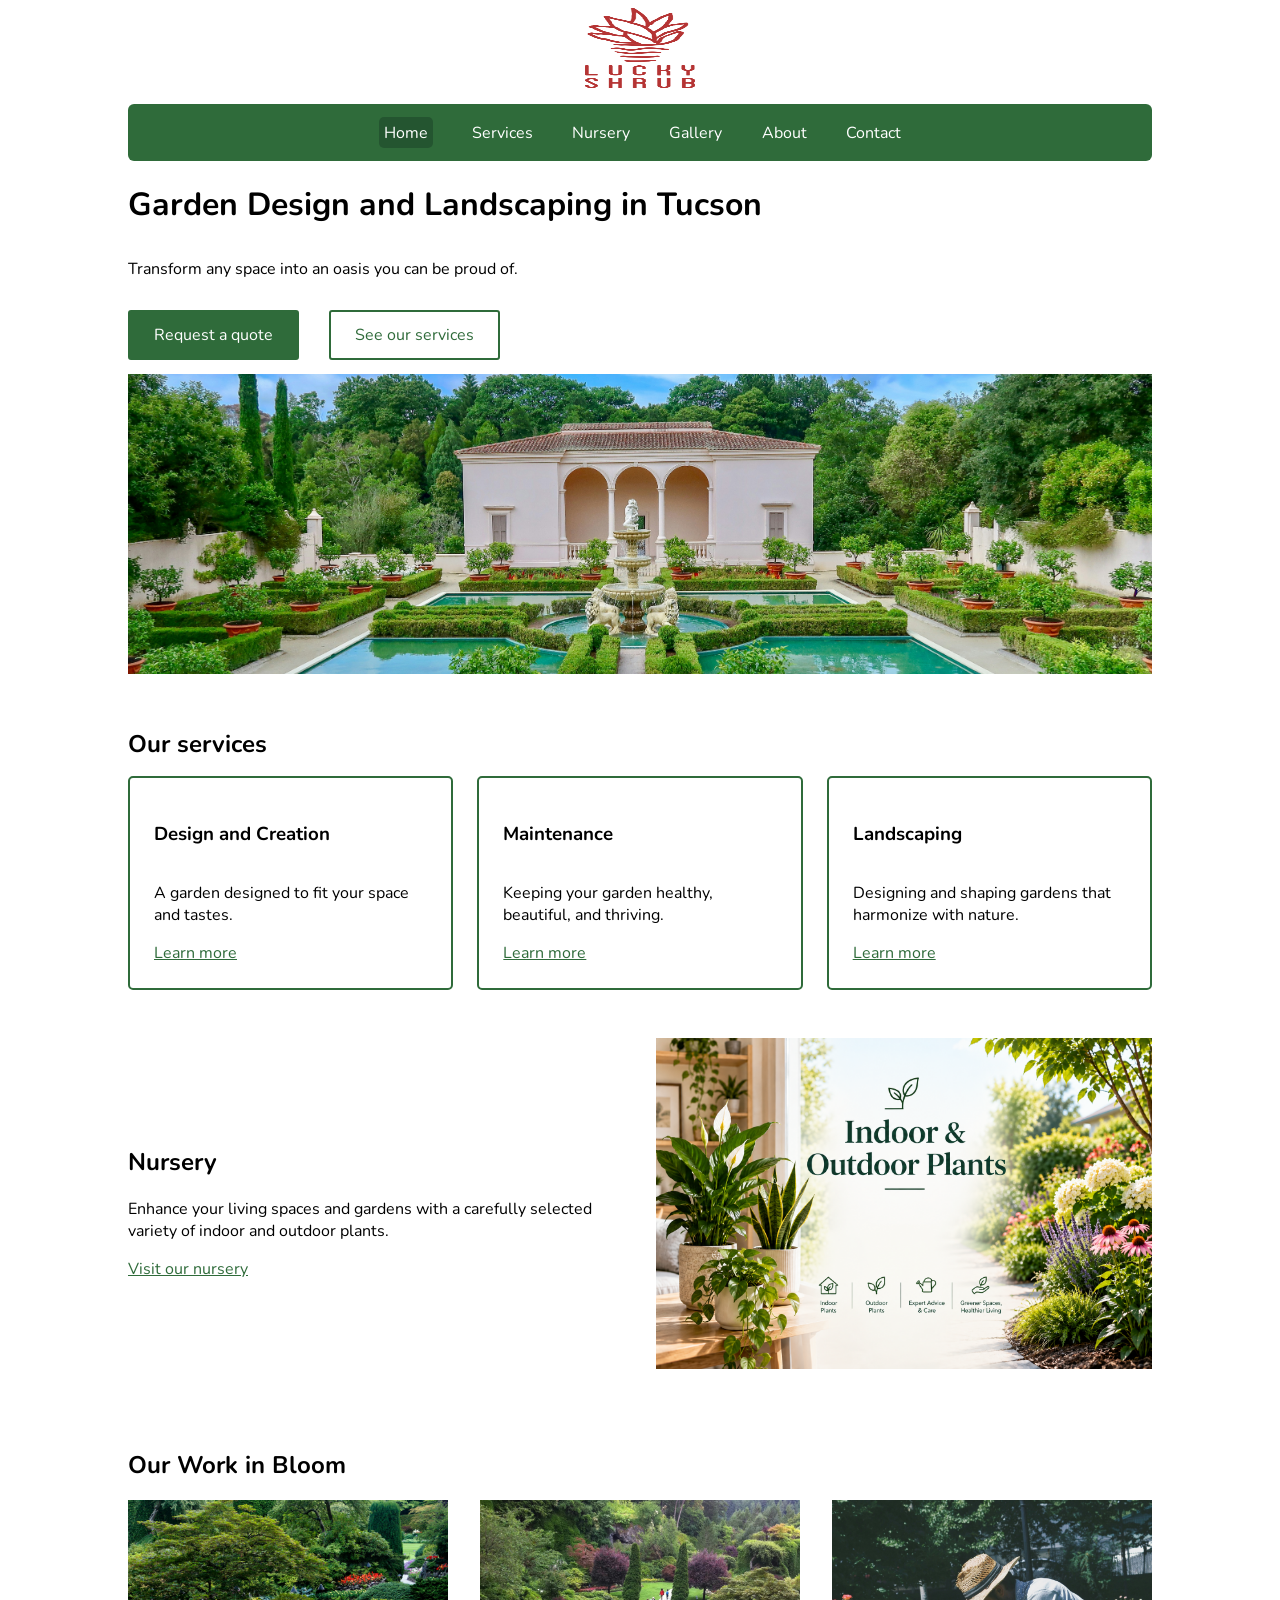
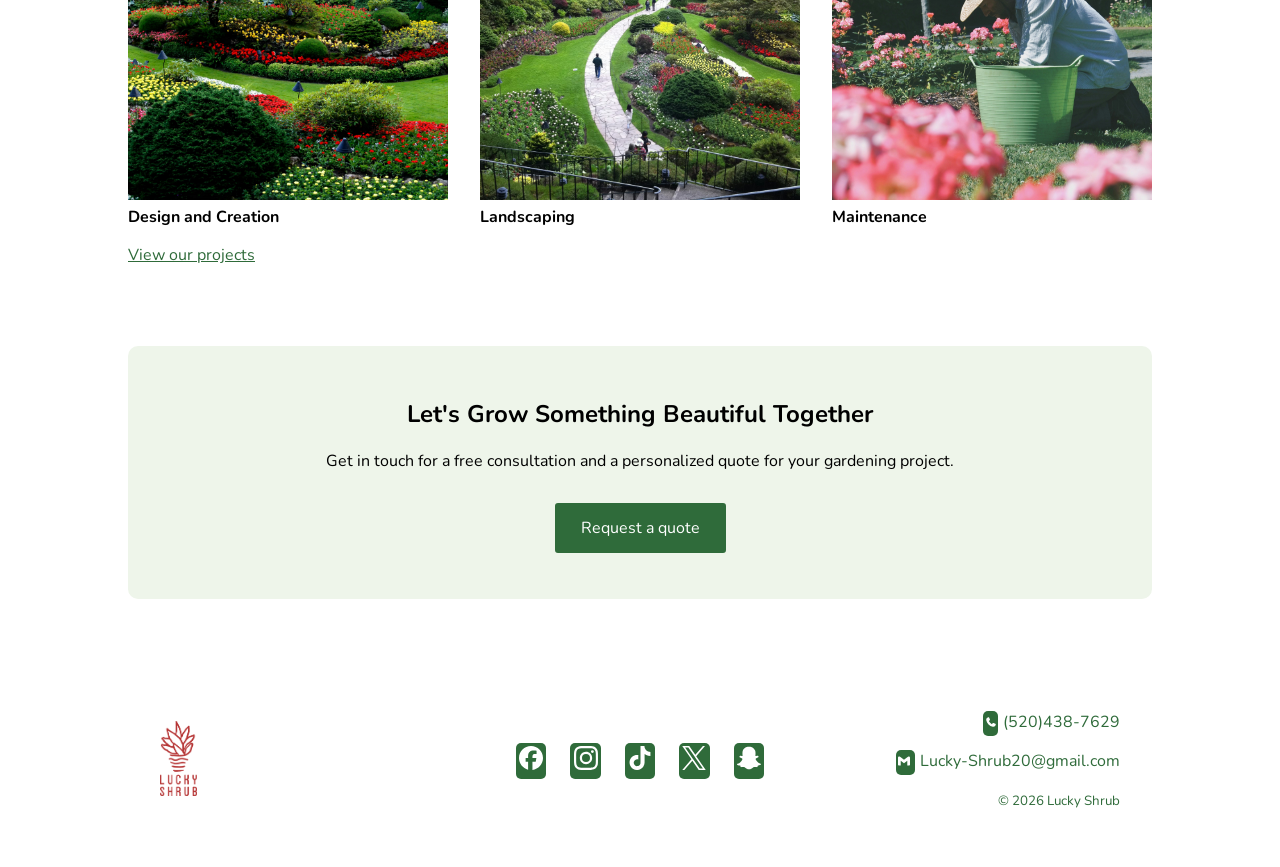
<file: index.html>
<!doctype html>
<html land="en">
  <head>
    <meta charset="UTF-8" />
    <meta name="viewport" content="width=device-width, initial-scale=1.0" />

    <title>Lucky Shrub</title>
    <meta name="author" content="brice" />
    <meta name="description" content="website of the Lucky Shrub Retail" />

    <link rel="stylesheet" href="style.css" />

    <link rel="preconnect" href="https://fonts.googleapis.com" />
    <link rel="preconnect" href="https://fonts.gstatic.com" crossorigin />
    <link
      href="https://fonts.googleapis.com/css2?family=Nunito:ital,wght@0,200..1000;1,200..1000&display=swap"
      rel="stylesheet"
    />
  </head>

  <body>
    <header>
      <img class="logo" src="logo.png" alt="Lucky Shrub" />
    </header>
    <nav>
      <ul class="navigation">
        <li><a href="index.html" class="active">Home</a></li>
        <li><a href="service.html">Services</a></li>
        <li><a href="nursery.html">Nursery</a></li>
        <li><a href="gallery.html">Gallery</a></li>
        <li><a href="about.html">About</a></li>
        <li><a href="contact.html">Contact</a></li>
      </ul>
    </nav>
    <main>
      <h1>Garden Design and Landscaping in Tucson</h1>
      <section class="hero">
        <p>Transform any space into an oasis you can be proud of.</p>
        <div class="hero-buttons">
          <a href="contact.html" class="btn btn-primary">Request a quote</a>
          <a href="service.html" class="btn btn-secondary">See our services</a>
        </div>
        <img
          src="garden.jpg"
          alt="a formal garden with a pale building and a central path"
        />
      </section>
      <section class="services">
        <h2>Our services</h2>
        <div class="service-cards">
          <div class="card">
            <h3>Design and Creation</h3>
            <p>A garden designed to fit your space and tastes.</p>
            <a href="service.html#design">Learn more</a>
          </div>
          <div class="card">
            <h3>Maintenance</h3>
            <p>Keeping your garden healthy, beautiful, and thriving.</p>
            <a href="service.html#maintenance">Learn more</a>
          </div>
          <div class="card">
            <h3>Landscaping</h3>
            <p>Designing and shaping gardens that harmonize with nature.</p>
            <a href="service.html#landscaping">Learn more</a>
          </div>
        </div>
      </section>
      <section class="nursery">
        <div class="nursery-plant">
          <h2>Nursery</h2>
          <p>
            Enhance your living spaces and gardens with a carefully selected
            variety of indoor and outdoor plants.
          </p>
          <a href="nursery.html">Visit our nursery</a>
        </div>
        <img src="nursery-plants.png" alt="Indoor and outdoor plants" />
      </section>
      <section class="featured">
        <h2>Our Work in Bloom</h2>
        <div class="featured-work">
          <figure>
            <img src="design.jpg" alt="Sunken garden" />
            <figcaption>Design and Creation</figcaption>
          </figure>
          <figure>
            <img
              src="landscaping.jpg"
              alt="People walking on a stone path amid flower gardens and trees"
            />
            <figcaption>Landscaping</figcaption>
          </figure>
          <figure>
            <img
              src="maintenance1.jpg"
              alt="someone maintening a garden"
            />
            <figcaption>Maintenance</figcaption>
          </figure>
        </div>
        <a href="gallery.html">View our projects</a>
      </section>
      <section class="cta">
        <h2>Let's Grow Something Beautiful Together</h2>
        <p>
          Get in touch for a free consultation and a personalized quote for your
          gardening project.
        </p>
        <a href="contact.html" class="btn btn-primary">Request a quote</a>
      </section>
    </main>
    <footer>
      <div class="footer-container">
        <div class="footer-logo">
          <img src="logo.png" alt="Lucky Shrub" />
        </div>
        <div class="social">
          <a href="#" target="_blank" rel="noopener noreferrer">
            <img src="facebook.svg" alt="Facebook" />
          </a>
          <a href="#" target="_blank" rel="noopener noreferrer">
            <img src="instagram.svg" alt="Instagram" />
          </a>
          <a href="#" target="_blank" rel="noopener noreferrer">
            <img src="tiktok.svg" alt="TikTok" />
          </a>
          <a href="#" target="_blank" rel="noopener noreferrer">
            <img src="x.svg" alt="X" />
          </a>
          <a href="#" target="_blank" rel="noopener noreferrer">
            <img src="snapchat.svg" alt="Snapchat" />
          </a>
        </div>
        <div class="footer-contact">
          <address>
            <p>
              <a href="tel:+15204387629">
                <span class="icon"><img src="phone-solid-full.svg" alt="" /></span>(520)438-7629
              </a>
            </p>
            <p>
              <a href="mailto:Lucky-Shrub20@gmail.com">
                <span class="icon"><img src="gmail.svg" alt="" /> </span> Lucky-Shrub20@gmail.com
              </a>
            </p>
          </address>
          <p><small>© 2026 Lucky Shrub</small></p>
        </div>
      </div>
    </footer>
  </body>
</html>
</file>
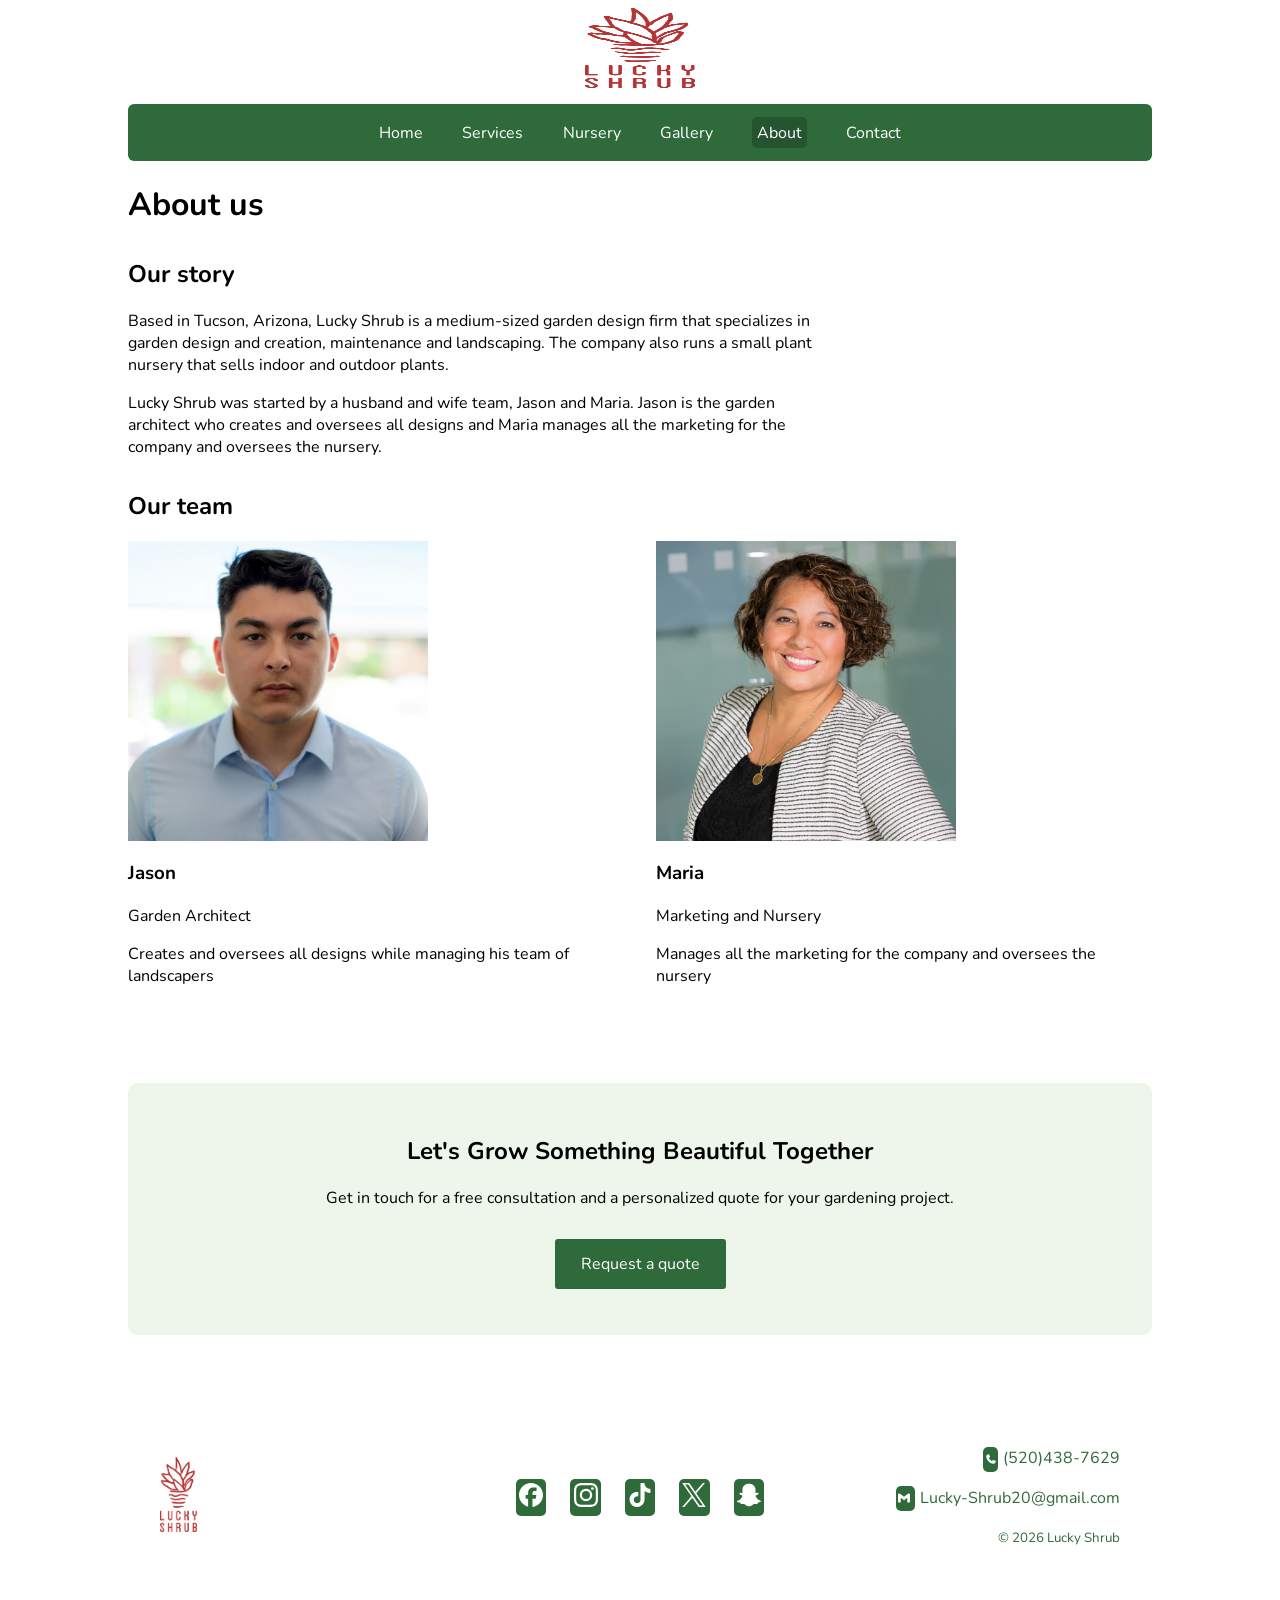
<file: about.html>
<!doctype html>
<html lang="en">
  <head>
    <meta charset="UTF-8" />
    <meta name="viewport" content="width=device-width, initial-scale=1.0" />

    <title>About us | Lucky Shrub</title>
    <meta name="author" content="brice" />
    <meta
      name="description"
      content="The story of our company and our team the Lucky Shrub Retail"
    />

    <link rel="stylesheet" href="style.css" />

    <link rel="preconnect" href="https://fonts.googleapis.com" />
    <link rel="preconnect" href="https://fonts.gstatic.com" crossorigin />
    <link
      href="https://fonts.googleapis.com/css2?family=Nunito:ital,wght@0,200..1000;1,200..1000&display=swap"
      rel="stylesheet"
    />
  </head>
  <body>
    <header>
      <img class="logo" src="logo.png" alt="Lucky Shrub" />
    </header>
    <nav>
      <ul class="navigation">
        <li><a href="index.html">Home</a></li>
        <li><a href="service.html">Services</a></li>
        <li><a href="nursery.html">Nursery</a></li>
        <li><a href="gallery.html">Gallery</a></li>
        <li><a href="about.html" class="active">About</a></li>
        <li><a href="contact.html">Contact</a></li>
      </ul>
    </nav>
    <main>
      <h1>About us</h1>
      <section class="story">
        <h2>Our story</h2>
        <p>
          Based in Tucson, Arizona, Lucky Shrub is a medium-sized garden design
          firm that specializes in garden design and creation, maintenance and
          landscaping. The company also runs a small plant nursery that sells
          indoor and outdoor plants.
        </p>
        <p>
          Lucky Shrub was started by a husband and wife team, Jason and Maria.
          Jason is the garden architect who creates and oversees all designs and
          Maria manages all the marketing for the company and oversees the
          nursery.
        </p>
      </section>
      <section class="team">
        <h2>Our team</h2>
        <div class="team-members">
          <div class="member">
            <img src="jason.jpg" alt="Jason, Garden Architect at Lucky-Shrub" />
            <h3>Jason</h3>
            <p>Garden Architect</p>
            <p>
              Creates and oversees all designs while managing his team of
              landscapers
            </p>
          </div>
          <div class="member">
            <img src="maria.jpg" alt="Maria, Nursery manager at Lucky-Shrub" />
            <h3>Maria</h3>
            <p>Marketing and Nursery</p>
            <p>
              Manages all the marketing for the company and oversees the nursery
            </p>
          </div>
        </div>
      </section>
      <section class="cta">
        <h2>Let's Grow Something Beautiful Together</h2>
        <p>
          Get in touch for a free consultation and a personalized quote for your
          gardening project.
        </p>
        <a href="contact.html" class="btn btn-primary">Request a quote</a>
      </section>
    </main>
    <footer>
      <div class="footer-container">
        <div class="footer-logo">
          <img src="logo.png" alt="Lucky Shrub" />
        </div>
        <div class="social">
          <a href="#" target="_blank" rel="noopener noreferrer">
            <img src="facebook.svg" alt="Facebook" />
          </a>
          <a href="#" target="_blank" rel="noopener noreferrer">
            <img src="instagram.svg" alt="Instagram" />
          </a>
          <a href="#" target="_blank" rel="noopener noreferrer">
            <img src="tiktok.svg" alt="TikTok" />
          </a>
          <a href="#" target="_blank" rel="noopener noreferrer">
            <img src="x.svg" alt="X" />
          </a>
          <a href="#" target="_blank" rel="noopener noreferrer">
            <img src="snapchat.svg" alt="Snapchat" />
          </a>
        </div>
        <div class="footer-contact">
          <address>
            <p>
              <a href="tel:+15204387629">
                <span class="icon"
                  ><img src="phone-solid-full.svg" alt="" /></span
                >(520)438-7629
              </a>
            </p>
            <p>
              <a href="mailto:Lucky-Shrub20@gmail.com">
                <span class="icon"><img src="gmail.svg" alt="" /> </span>
                Lucky-Shrub20@gmail.com
              </a>
            </p>
          </address>
          <p><small>© 2026 Lucky Shrub</small></p>
        </div>
      </div>
    </footer>
  </body>
</html>
</file>
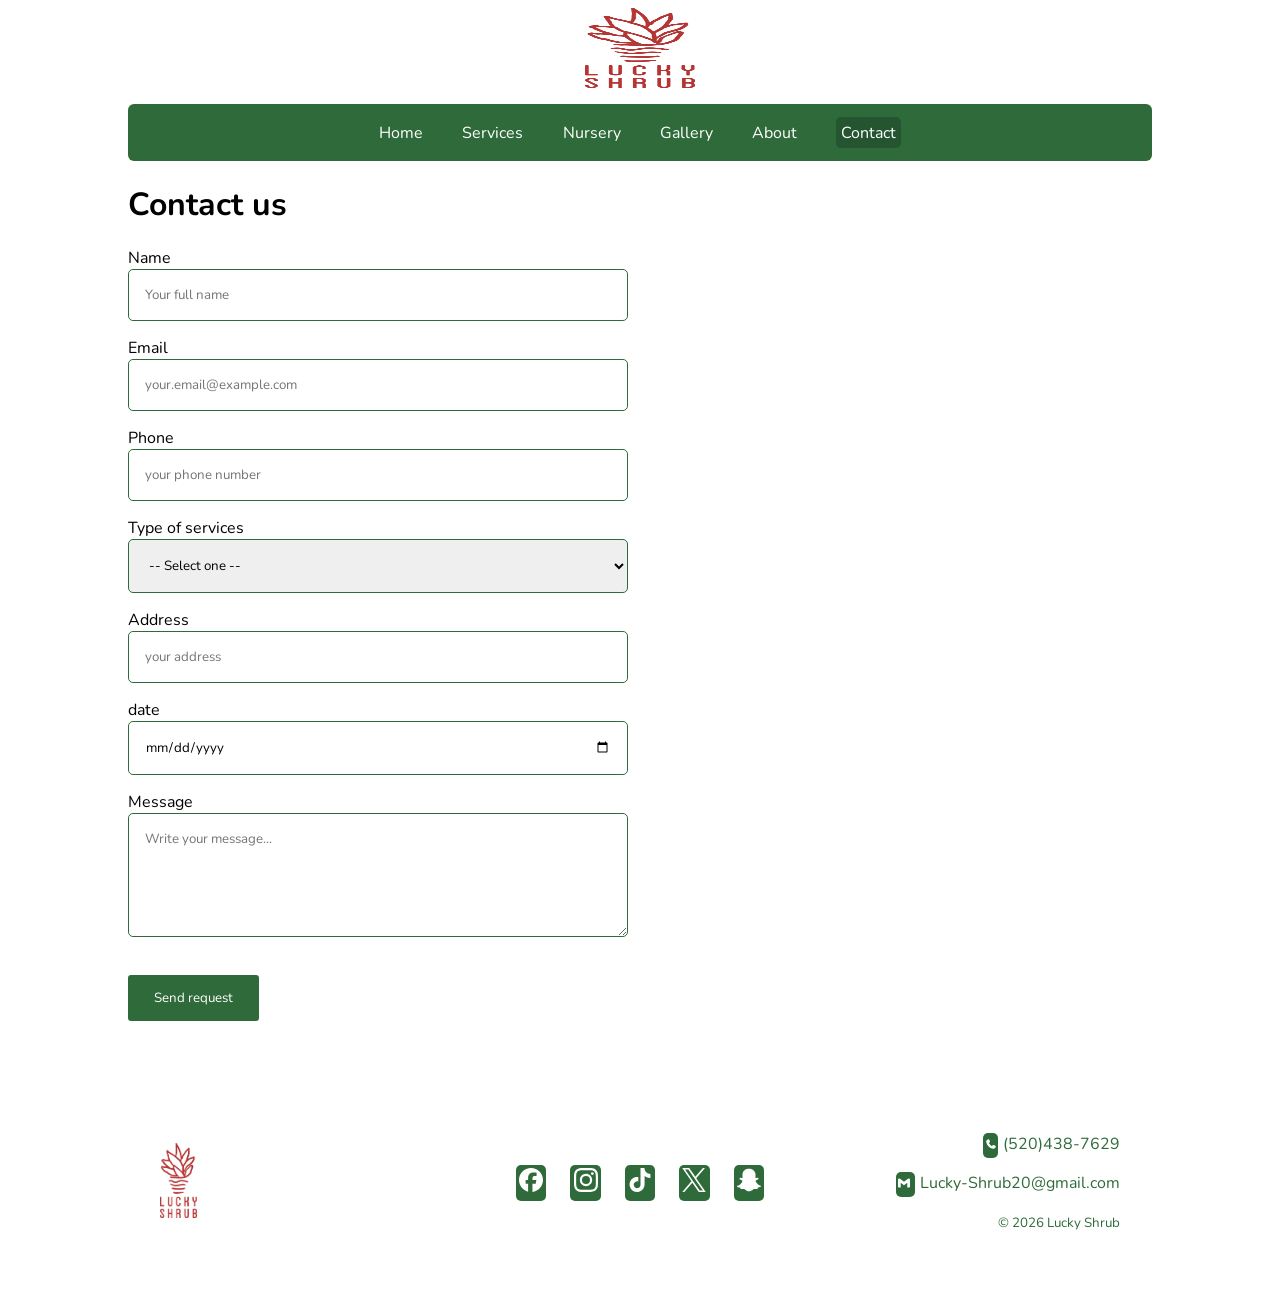
<file: contact.html>
<!doctype html>
<html lang="en">
  <head>
    <meta charset="UTF-8" />
    <meta name="viewport" content="width=device-width, initial-scale=1.0" />

    <title>Lucky Shrub Contact</title>
    <meta name="author" content="brice" />
    <meta
      name="description"
      content="website contact of the Lucky Shrub Retail"
    />

    <link rel="stylesheet" href="style.css" />

    <link rel="preconnect" href="https://fonts.googleapis.com" />
    <link rel="preconnect" href="https://fonts.gstatic.com" crossorigin />
    <link
      href="https://fonts.googleapis.com/css2?family=Nunito:ital,wght@0,200..1000;1,200..1000&display=swap"
      rel="stylesheet"
    />
  </head>
  <body>
    <header>
      <img class="logo" src="logo.png" alt="Lucky Shrub" />
    </header>
    <nav>
      <ul class="navigation">
        <li><a href="index.html">Home</a></li>
        <li><a href="service.html">Services</a></li>
        <li><a href="nursery.html">Nursery</a></li>
        <li><a href="gallery.html">Gallery</a></li>
        <li><a href="about.html">About</a></li>
        <li><a href="contact.html" class="active">Contact</a></li>
      </ul>
    </nav>
    <main>
      <h1>Contact us</h1>
      <form method="POST">
        <label for="name">Name</label>
        <input
          type="text"
          id="name"
          name="name"
          placeholder="Your full name"
          autocomplete="name"
          required
        />

        <label for="email">Email</label>
        <input
          type="email"
          id="email"
          name="email"
          placeholder="your.email@example.com"
          autocomplete="email"
          required
        />

        <label for="phone">Phone</label>
        <input
          type="tel"
          id="phone"
          name="phone"
          autocomplete="tel"
          placeholder="your phone number"
        />

        <label for="services">Type of services</label>
        <select id="services" name="services" required>
          <option value="">-- Select one --</option>
          <option value="design">Design &amp; Creation</option>
          <option value="landscaping">Landscaping</option>
          <option value="maintenance">Maintenance</option>
          <option value="nursery">Nursery</option>
        </select>

        <label for="address">Address</label>
        <input
          type="text"
          id="address"
          name="address"
          placeholder="your address"
          autocomplete="street-address"
        />

        <label for="date">date</label>
        <input type="date" id="date" name="date" />

        <label for="message">Message</label>
        <textarea
          id="message"
          name="message"
          placeholder="Write your message..."
          rows="5"
        ></textarea>

        <button type="submit" class="btn btn-primary">Send request</button>
      </form>
    </main>
    <footer>
      <div class="footer-container">
        <div class="footer-logo">
          <img src="logo.png" alt="Lucky Shrub" />
        </div>
        <div class="social">
          <a href="#" target="_blank" rel="noopener noreferrer">
            <img src="facebook.svg" alt="Facebook" />
          </a>
          <a href="#" target="_blank" rel="noopener noreferrer">
            <img src="instagram.svg" alt="Instagram" />
          </a>
          <a href="#" target="_blank" rel="noopener noreferrer">
            <img src="tiktok.svg" alt="TikTok" />
          </a>
          <a href="#" target="_blank" rel="noopener noreferrer">
            <img src="x.svg" alt="X" />
          </a>
          <a href="#" target="_blank" rel="noopener noreferrer">
            <img src="snapchat.svg" alt="Snapchat" />
          </a>
        </div>
        <div class="footer-contact">
          <address>
            <p>
              <a href="tel:+15204387629">
                <span class="icon"
                  ><img src="phone-solid-full.svg" alt="" /></span
                >(520)438-7629
              </a>
            </p>
            <p>
              <a href="mailto:Lucky-Shrub20@gmail.com">
                <span class="icon"><img src="gmail.svg" alt="" /> </span>
                Lucky-Shrub20@gmail.com
              </a>
            </p>
          </address>
          <p><small>© 2026 Lucky Shrub</small></p>
        </div>
      </div>
    </footer>
  </body>
</html>
</file>
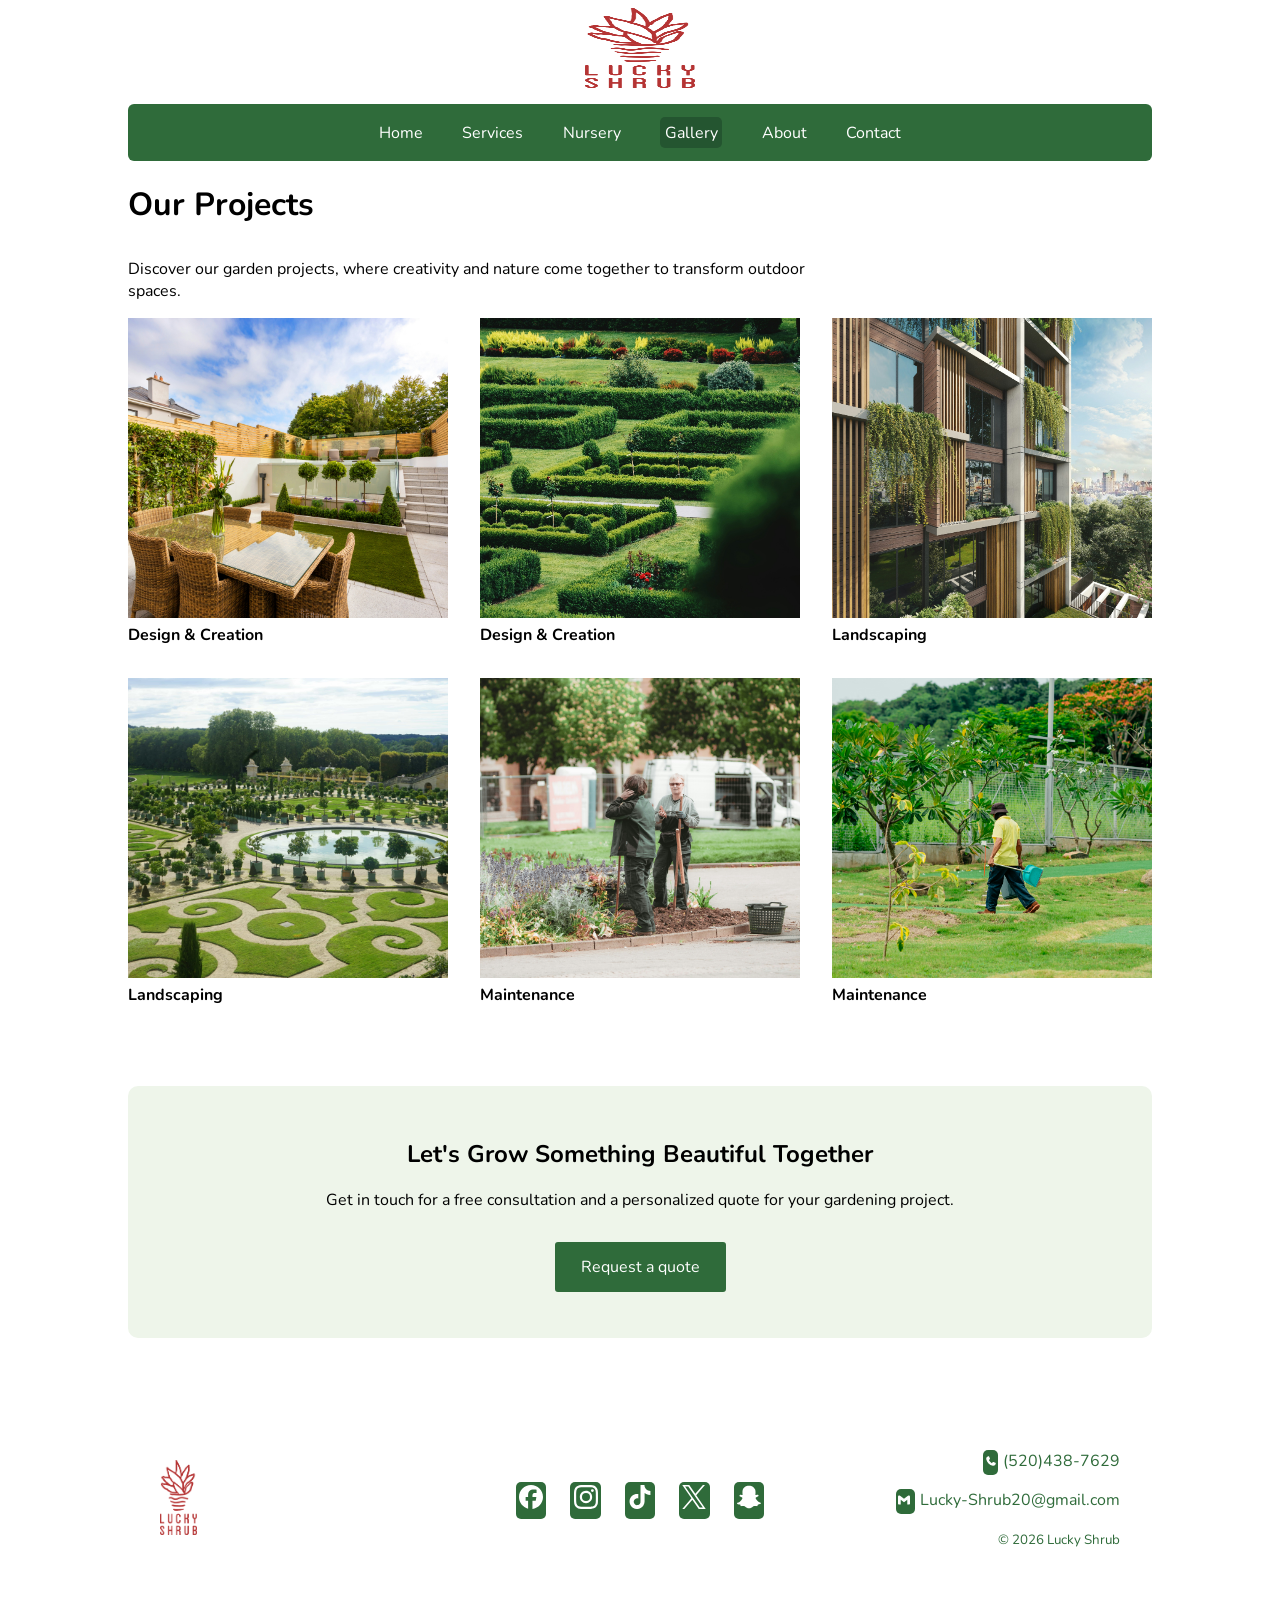
<file: gallery.html>
<!doctype html>
<html lang="en">
  <head>
    <meta charset="UTF-8" />
    <meta name="viewport" content="width=device-width, initial-scale=1.0" />

    <title>Gallery | Lucky Shrub</title>
    <meta name="author" content="brice" />
    <meta name="description" content="Galleries of the Lucky Shrub Retail" />

    <link rel="stylesheet" href="style.css" />

    <link rel="preconnect" href="https://fonts.googleapis.com" />
    <link rel="preconnect" href="https://fonts.gstatic.com" crossorigin />
    <link
      href="https://fonts.googleapis.com/css2?family=Nunito:ital,wght@0,200..1000;1,200..1000&display=swap"
      rel="stylesheet"
    />
  </head>
  <body>
    <header>
      <img class="logo" src="logo.png" alt="Lucky Shrub" />
    </header>
    <nav>
      <ul class="navigation">
        <li><a href="index.html">Home</a></li>
        <li><a href="service.html">Services</a></li>
        <li><a href="nursery.html">Nursery</a></li>
        <li><a href="gallery.html" class="active">Gallery</a></li>
        <li><a href="about.html">About</a></li>
        <li><a href="contact.html">Contact</a></li>
      </ul>
    </nav>
    <main>
      <h1>Our Projects</h1>
      <section class="gallery">
        <p>
          Discover our garden projects, where creativity and nature come
          together to transform outdoor spaces.
        </p>
        <div class="gallery-grid">
          <figure>
            <img
              src="design-creation-1.jpg"
              alt="Garden with outdoor dining area"
            />
            <figcaption>Design & Creation</figcaption>
          </figure>

          <figure>
            <img
              src="design-creation-2.jpg"
              alt="Lawn, stone pathway, and green plants"
            />
            <figcaption>Design & Creation</figcaption>
          </figure>

          <figure>
            <img
              src="landscaping1.jpg"
              alt="A building with green garden outside"
            />
            <figcaption>Landscaping</figcaption>
          </figure>

          <figure>
            <img
              src="landscaping4.jpg"
              alt="Formal garden with curved lawn patterns, a round pond and potted trees"
            />
            <figcaption>Landscaping</figcaption>
          </figure>

          <figure>
            <img
              src="maintenance2.jpg"
              alt="Two people discussing a garden work"
            />
            <figcaption>Maintenance</figcaption>
          </figure>
          <figure>
            <img src="maintenance3.jpg" alt="Someone walking with a shovel" />
            <figcaption>Maintenance</figcaption>
          </figure>
        </div>
      </section>
      <section class="cta">
        <h2>Let's Grow Something Beautiful Together</h2>
        <p>
          Get in touch for a free consultation and a personalized quote for your
          gardening project.
        </p>
        <a href="contact.html" class="btn btn-primary">Request a quote</a>
      </section>
    </main>
    <footer>
      <div class="footer-container">
        <div class="footer-logo">
          <img src="logo.png" alt="Lucky Shrub" />
        </div>
        <div class="social">
          <a href="#" target="_blank" rel="noopener noreferrer">
            <img src="facebook.svg" alt="Facebook" />
          </a>
          <a href="#" target="_blank" rel="noopener noreferrer">
            <img src="instagram.svg" alt="Instagram" />
          </a>
          <a href="#" target="_blank" rel="noopener noreferrer">
            <img src="tiktok.svg" alt="TikTok" />
          </a>
          <a href="#" target="_blank" rel="noopener noreferrer">
            <img src="x.svg" alt="X" />
          </a>
          <a href="#" target="_blank" rel="noopener noreferrer">
            <img src="snapchat.svg" alt="Snapchat" />
          </a>
        </div>
        <div class="footer-contact">
          <address>
            <p>
              <a href="tel:+15204387629">
                <span class="icon"
                  ><img src="phone-solid-full.svg" alt="" /></span
                >(520)438-7629
              </a>
            </p>
            <p>
              <a href="mailto:Lucky-Shrub20@gmail.com">
                <span class="icon"><img src="gmail.svg" alt="" /> </span>
                Lucky-Shrub20@gmail.com
              </a>
            </p>
          </address>
          <p><small>© 2026 Lucky Shrub</small></p>
        </div>
      </div>
    </footer>
  </body>
</html>
</file>
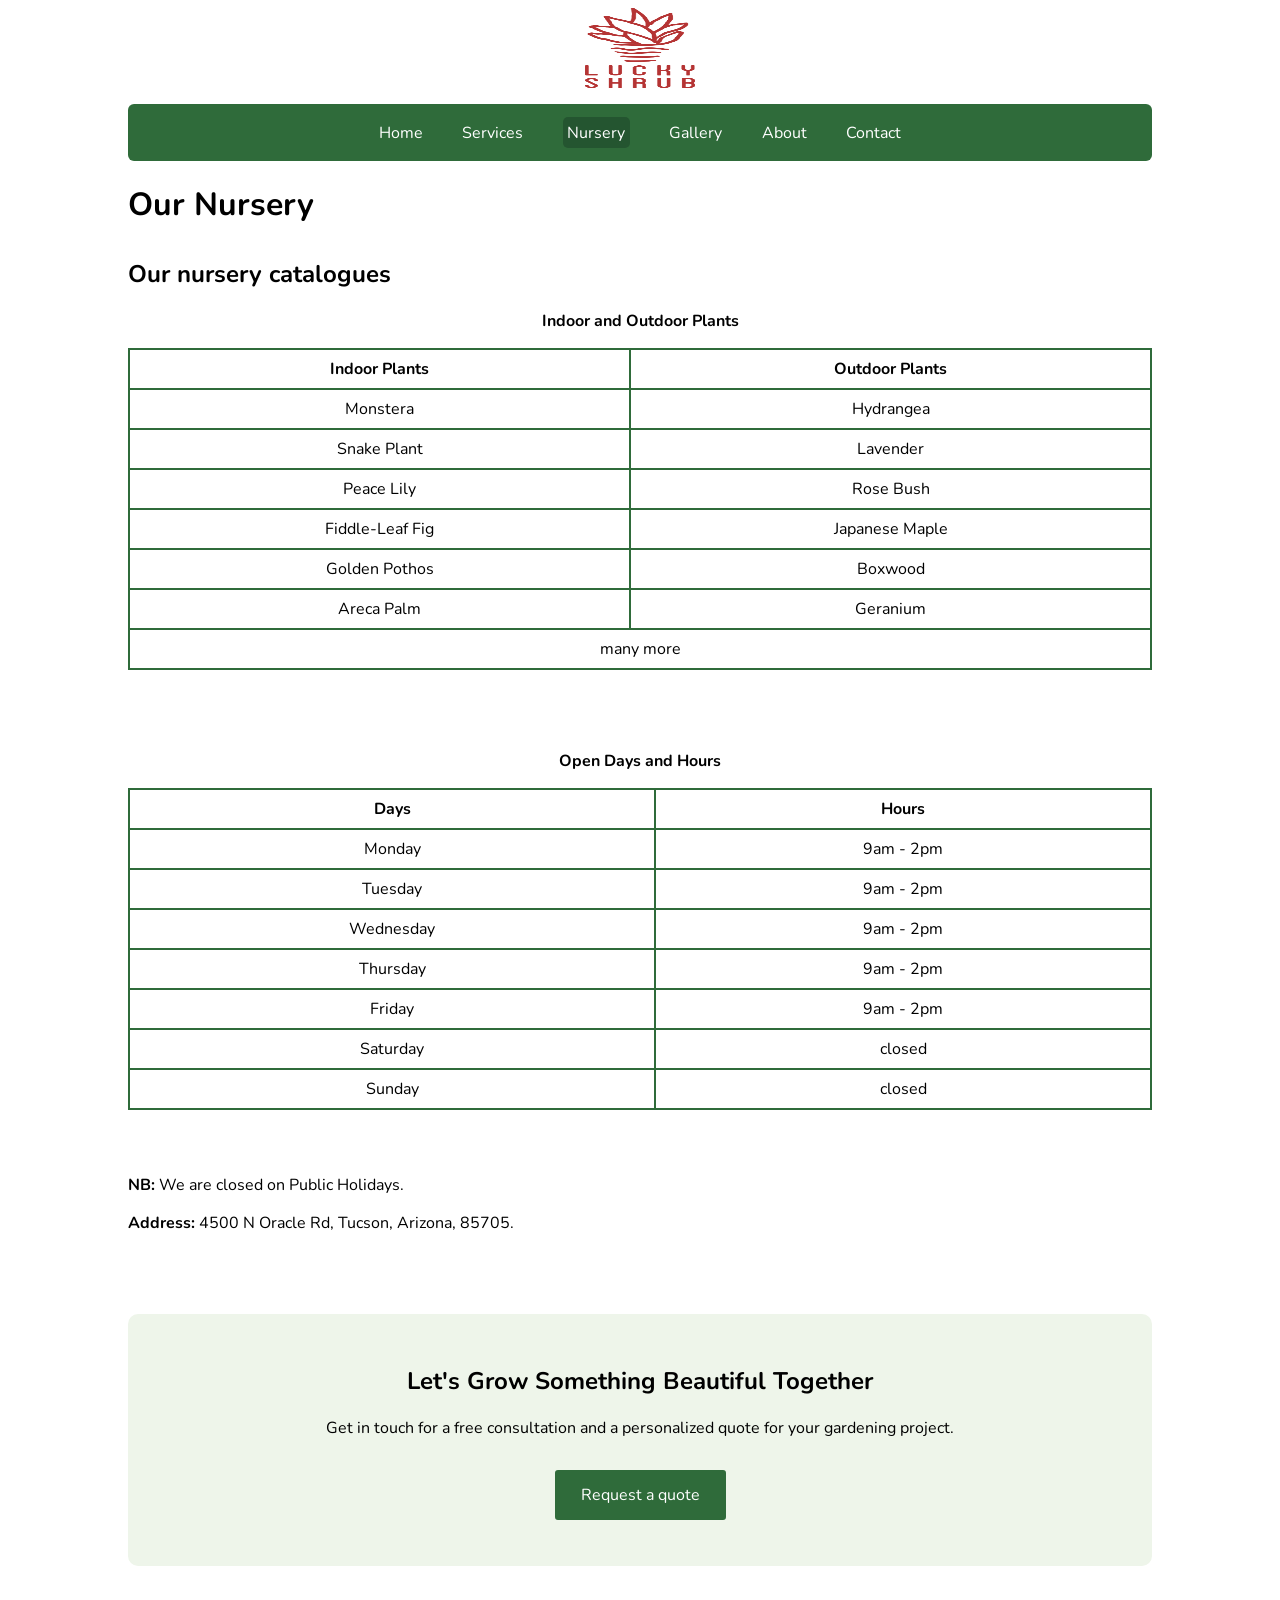
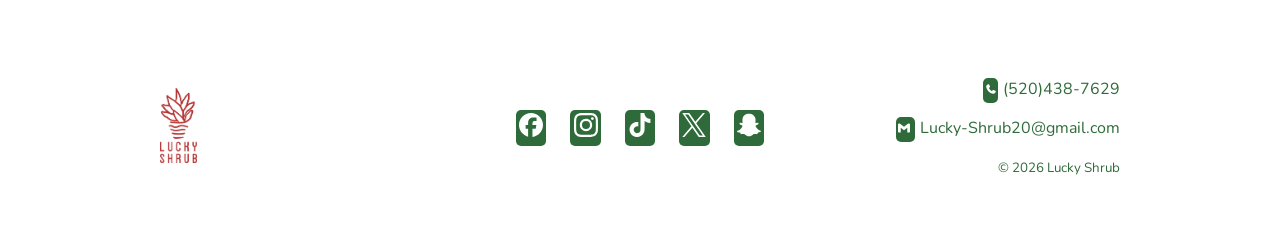
<file: nursery.html>
<!doctype html>
<html lang="en">
  <head>
    <meta charset="UTF-8" />
    <meta name="viewport" content="width=device-width, initial-scale=1.0" />

    <title>Nursery | Lucky Shrub</title>
    <meta name="author" content="brice" />
    <meta name="description" content="Nursery of the Lucky Shrub Retail" />

    <link rel="stylesheet" href="style.css" />

    <link rel="preconnect" href="https://fonts.googleapis.com" />
    <link rel="preconnect" href="https://fonts.gstatic.com" crossorigin />
    <link
      href="https://fonts.googleapis.com/css2?family=Nunito:ital,wght@0,200..1000;1,200..1000&display=swap"
      rel="stylesheet"
    />
  </head>
  <body>
    <header>
      <img class="logo" src="logo.png" alt="Lucky Shrub" />
    </header>
    <nav>
      <ul class="navigation">
        <li><a href="index.html">Home</a></li>
        <li><a href="service.html">Services</a></li>
        <li><a href="nursery.html" class="active">Nursery</a></li>
        <li><a href="gallery.html">Gallery</a></li>
        <li><a href="about.html">About</a></li>
        <li><a href="contact.html">Contact</a></li>
      </ul>
    </nav>
    <main>
      <h1>Our Nursery</h1>
      <section class="nursery-plants">
        <h2>Our nursery catalogues</h2>
        <table>
          <caption class="title">
            <strong>Indoor and Outdoor Plants</strong>
          </caption>
          <thead>
            <tr>
              <th scope="col">Indoor Plants</th>
              <th scope="col">Outdoor Plants</th>
            </tr>
          </thead>
          <tbody>
            <tr>
              <td>Monstera</td>
              <td>Hydrangea</td>
            </tr>
            <tr>
              <td>Snake Plant</td>
              <td>Lavender</td>
            </tr>
            <tr>
              <td>Peace Lily</td>
              <td>Rose Bush</td>
            </tr>
            <tr>
              <td>Fiddle-Leaf Fig</td>
              <td>Japanese Maple</td>
            </tr>
            <tr>
              <td>Golden Pothos</td>
              <td>Boxwood</td>
            </tr>
            <tr>
              <td>Areca Palm</td>
              <td>Geranium</td>
            </tr>
            <tr>
              <td colspan="2">many more</td>
            </tr>
          </tbody>
        </table>
      </section>
      <section class="nursery-day">
        <table>
          <caption class="title">
            <strong>Open Days and Hours</strong>
          </caption>
          <thead>
            <tr>
              <th scope="col">Days</th>
              <th scope="col">Hours</th>
            </tr>
          </thead>
          <tbody>
            <tr>
              <td>Monday</td>
              <td>9am - 2pm</td>
            </tr>
            <tr>
              <td>Tuesday</td>
              <td>9am - 2pm</td>
            </tr>
            <tr>
              <td>Wednesday</td>
              <td>9am - 2pm</td>
            </tr>
            <tr>
              <td>Thursday</td>
              <td>9am - 2pm</td>
            </tr>
            <tr>
              <td>Friday</td>
              <td>9am - 2pm</td>
            </tr>
            <tr>
              <td>Saturday</td>
              <td>closed</td>
            </tr>
            <tr>
              <td>Sunday</td>
              <td>closed</td>
            </tr>
          </tbody>
        </table>
      </section>
      <section class="find-us">
        <p><strong>NB:</strong> We are closed on Public Holidays.</p>
        <p>
          <strong>Address:</strong> 4500 N Oracle Rd, Tucson, Arizona, 85705.
        </p>
      </section>
      <section class="cta">
        <h2>Let's Grow Something Beautiful Together</h2>
        <p>
          Get in touch for a free consultation and a personalized quote for your
          gardening project.
        </p>
        <a href="contact.html" class="btn btn-primary">Request a quote</a>
      </section>
    </main>
    <footer>
      <div class="footer-container">
        <div class="footer-logo">
          <img src="logo.png" alt="Lucky Shrub" />
        </div>
        <div class="social">
          <a href="#" target="_blank" rel="noopener noreferrer">
            <img src="facebook.svg" alt="Facebook" />
          </a>
          <a href="#" target="_blank" rel="noopener noreferrer">
            <img src="instagram.svg" alt="Instagram" />
          </a>
          <a href="#" target="_blank" rel="noopener noreferrer">
            <img src="tiktok.svg" alt="TikTok" />
          </a>
          <a href="#" target="_blank" rel="noopener noreferrer">
            <img src="x.svg" alt="X" />
          </a>
          <a href="#" target="_blank" rel="noopener noreferrer">
            <img src="snapchat.svg" alt="Snapchat" />
          </a>
        </div>
        <div class="footer-contact">
          <address>
            <p>
              <a href="tel:+15204387629">
                <span class="icon"
                  ><img src="phone-solid-full.svg" alt="" /></span
                >(520)438-7629
              </a>
            </p>
            <p>
              <a href="mailto:Lucky-Shrub20@gmail.com">
                <span class="icon"><img src="gmail.svg" alt="" /> </span>
                Lucky-Shrub20@gmail.com
              </a>
            </p>
          </address>
          <p><small>© 2026 Lucky Shrub</small></p>
        </div>
      </div>
    </footer>
  </body>
</html>
</file>
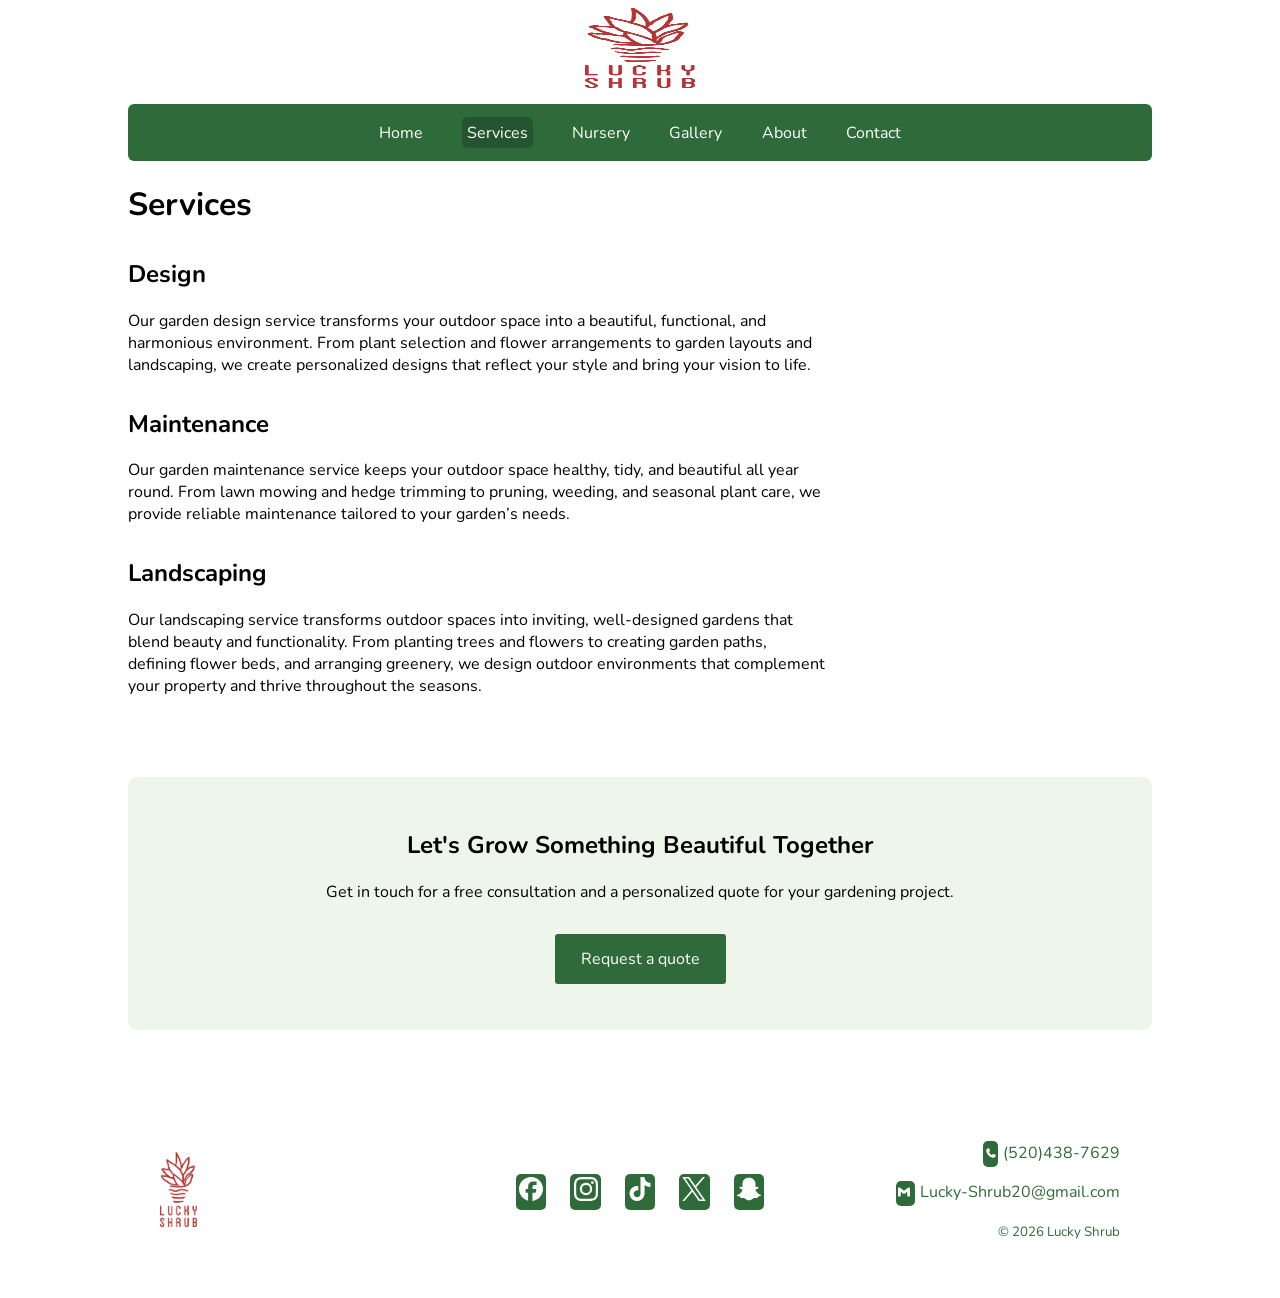
<file: service.html>
<!doctype html>
<html lang="en">
  <head>
    <meta charset="UTF-8" />
    <meta name="viewport" content="width=device-width, initial-scale=1.0" />

    <title>Our services | Lucky Shrub</title>
    <meta name="author" content="brice" />
    <meta
      name="description"
      content="website services of the Lucky Shrub Retail"
    />
    <link rel="stylesheet" href="style.css" />

    <link rel="preconnect" href="https://fonts.googleapis.com" />
    <link rel="preconnect" href="https://fonts.gstatic.com" crossorigin />
    <link
      href="https://fonts.googleapis.com/css2?family=Nunito:ital,wght@0,200..1000;1,200..1000&display=swap"
      rel="stylesheet"
    />
  </head>
  <body>
    <header>
      <img class="logo" src="logo.png" alt="Lucky Shrub" />
    </header>
    <nav>
      <ul class="navigation">
        <li><a href="index.html">Home</a></li>
        <li><a href="service.html" class="active">Services</a></li>
        <li><a href="nursery.html">Nursery</a></li>
        <li><a href="gallery.html">Gallery</a></li>
        <li><a href="about.html">About</a></li>
        <li><a href="contact.html">Contact</a></li>
      </ul>
    </nav>
    <main>
      <h1>Services</h1>
      <section id="design">
        <h2>Design</h2>
        <p>
          Our garden design service transforms your outdoor space into a
          beautiful, functional, and harmonious environment. From plant
          selection and flower arrangements to garden layouts and landscaping,
          we create personalized designs that reflect your style and bring your
          vision to life.
        </p>
      </section>
      <section id="maintenance">
        <h2>Maintenance</h2>
        <p>
          Our garden maintenance service keeps your outdoor space healthy, tidy,
          and beautiful all year round. From lawn mowing and hedge trimming to
          pruning, weeding, and seasonal plant care, we provide reliable
          maintenance tailored to your garden’s needs.
        </p>
      </section>
      <section id="landscaping">
        <h2>Landscaping</h2>
        <p>
          Our landscaping service transforms outdoor spaces into inviting,
          well-designed gardens that blend beauty and functionality. From
          planting trees and flowers to creating garden paths, defining flower
          beds, and arranging greenery, we design outdoor environments that
          complement your property and thrive throughout the seasons.
        </p>
      </section>
      <section class="cta">
        <h2>Let's Grow Something Beautiful Together</h2>
        <p>
          Get in touch for a free consultation and a personalized quote for your
          gardening project.
        </p>
        <a href="contact.html" class="btn btn-primary">Request a quote</a>
      </section>
    </main>
    <footer>
      <div class="footer-container">
        <div class="footer-logo">
          <img src="logo.png" alt="Lucky Shrub" />
        </div>
        <div class="social">
          <a href="#" target="_blank" rel="noopener noreferrer">
            <img src="facebook.svg" alt="Facebook" />
          </a>
          <a href="#" target="_blank" rel="noopener noreferrer">
            <img src="instagram.svg" alt="Instagram" />
          </a>
          <a href="#" target="_blank" rel="noopener noreferrer">
            <img src="tiktok.svg" alt="TikTok" />
          </a>
          <a href="#" target="_blank" rel="noopener noreferrer">
            <img src="x.svg" alt="X" />
          </a>
          <a href="#" target="_blank" rel="noopener noreferrer">
            <img src="snapchat.svg" alt="Snapchat" />
          </a>
        </div>
        <div class="footer-contact">
          <address>
            <p>
              <a href="tel:+15204387629">
                <span class="icon"
                  ><img src="phone-solid-full.svg" alt="" /></span
                >(520)438-7629
              </a>
            </p>
            <p>
              <a href="mailto:Lucky-Shrub20@gmail.com">
                <span class="icon"><img src="gmail.svg" alt="" /> </span>
                Lucky-Shrub20@gmail.com
              </a>
            </p>
          </address>
          <p><small>© 2026 Lucky Shrub</small></p>
        </div>
      </div>
    </footer>
  </body>
</html>
</file>
<file: style.css>
:root {
  --green: #2f6b3a;
  --green-dark: #245530;
}

body {
  background-color: #fff;
  font-family: "Nunito", sans-serif;
  font-weight: 400;
  font-style: normal;
  margin-left: 10%;
  margin-right: 10%;
}

.logo {
  display: block;
  margin-left: auto;
  margin-right: auto;
  width: 110px;
  height: 80px;
}

.navigation {
  list-style: none;
  text-align: center;
  background-color: var(--green);
  border-radius: 6px;
  padding: 0;
}

.navigation li > a {
  color: #fff;
  text-decoration: none;
}

.navigation li > a.active {
  background-color: var(--green-dark);
  padding: 0.3rem;
  border-radius: 5px;
}

.navigation li {
  display: inline-block;
  margin: 1rem;
  padding: 0.1rem;
}

.hero > img {
  width: 100%;
  height: 300px;
  object-fit: cover;
}

.hero-buttons {
  display: flex;
  gap: 1rem;
}

.btn {
  padding: 0.75rem 1.5rem;
  border: 2px solid;
  text-decoration: none;
  display: inline-block;
  border-radius: 3px;
  margin: 0.9rem;
  margin-left: 0rem;
}

.btn-primary {
  background-color: var(--green);
  color: #fff;
  border-color: var(--green);
  font-family: inherit;
}

.btn-secondary {
  background-color: transparent;
  border-color: var(--green);
  color: var(--green);
  font-family: inherit;
}

.btn-primary:hover {
  background-color: var(--green-dark);
}

.btn-secondary:hover {
  background-color: var(--green);
  color: #fff;
}

.service-cards {
  display: flex;
  gap: 1.5rem;
}

.services {
  margin-top: 3rem;
}

.services h2 {
  margin-bottom: 1rem;
}

.card {
  flex: 1;
  padding: 1.5rem;
  border: 2px solid var(--green);
  border-radius: 5px;
  display: flex;
  flex-direction: column;
  transition:
    transform 0.5s,
    box-shadow 0.5s;
}

.card:hover {
  transform: translateY(-6px);
  box-shadow: 0 10px 16px rgba(0, 0, 0, 0.15);
}
.card > a {
  color: var(--green);
  margin-top: auto;
}

.nursery {
  display: grid;
  grid-template-columns: 1fr 1fr;
  gap: 2rem;
  align-items: center;
  margin-top: 3rem;
}

.nursery > img {
  width: 100%;
  height: auto;
}

.nursery a {
  color: var(--green);
}

.cta {
  text-align: center;
  padding: 2rem;
  border-radius: 10px;
  margin-top: 5rem;
  background-color: #eef5ea;
  margin-bottom: 4rem;
}

.cta .btn {
  margin-left: 0.9rem;
}

.featured-work, .gallery-grid {
  display: grid;
  grid-template-columns: 1fr 1fr 1fr;
  gap: 2rem;
}

.featured {
  margin-top: 5rem;
}

.featured-work img, .gallery-grid img {
  width: 100%;
  height: 300px;
  object-fit: cover;
}

.featured a {
  color: var(--green);
  margin-top: 1rem;
  display: inline-block;
}

.featured a:hover,
.card a:hover,
.nursery a:hover {
  color: var(--green-dark);
}

.featured-work figure, .gallery-grid figure {
  margin: 0rem;
}

main section {
  margin-top: 2rem;
}

main section > p {
  max-width: 70ch;
}

label {
  display: block;
}

input,
textarea, select {
  width: 100%;
  max-width: 500px;
  padding: 1rem;
  border: 1px solid var(--green);
  border-radius: 5px;
  margin-bottom: 1rem;
  font-family: inherit;
  box-sizing: border-box;
}

input:focus,
textarea:focus, select:focus {
  border-color: var(--green-dark);
  box-shadow: 0 0 0 2px var(--green);
  outline: none;
}

form .btn {
  display: block;
  margin-top: 1rem;
}

.team-members {
  display: grid;
  grid-template-columns: 1fr 1fr;
  gap: 2rem;
}

.story p {
  max-width: 70ch;
}

.team-members img {
  width: 100%;
  aspect-ratio: 1/1;
  object-fit: cover;
  max-width: 300px;
  display: block;
}

.nursery-plants th,
.nursery-plants td,
.nursery-day th,
.nursery-day td {
  text-align: center;
  padding: 0.5rem;
  border: 2px solid var(--green);
}

.nursery-plants table,
.nursery-day table {
  width: 100%;
  border-collapse: collapse;
}

.nursery-day {
  margin-top: 5rem;
  margin-bottom: 4rem;
}

.cta p {
  max-width: 70ch;
  margin-left: auto;
  margin-right: auto;
}

.nursery-plants title {
  margin-bottom: 3rem;
}

.title {
  margin-bottom: 1rem;
}

.footer-container {
  display: grid;
  grid-template-columns: 1fr auto 1fr;
  align-items: center;
  margin-top: 4rem;
  padding: 2rem;
}

.footer-logo img {
  height: 75px;
}

.social {
  display: flex;
  gap: 1.5rem;
}

.social img {
  height: 24px;
  filter: brightness(0) invert(1);
}

.social a {
  background-color: var(--green);
  border-radius: 5px;
  padding: 0.2rem;
}

.footer-contact {
  justify-self: end;
  text-align: right;
  color: var(--green);
}

address {
  font-style: normal;
}

address img {
  height: 12px;
}

address a {
  text-decoration: none;
  color: var(--green);
}

address a:hover {
  color: var(--green-dark);
}

.icon {
  background-color: var(--green);
  padding: 0.1rem;
  border-radius: 5px;
  margin-right: 0.3rem;
  vertical-align: middle;
}

.icon img {
  filter: brightness(0) invert(1);
}

figcaption {
  font-weight: bold;
}

@media (max-width: 768px) {
  .service-cards {
    flex-direction: column;
  }
  .featured-work {
    grid-template-columns: 1fr;
  }
  .nursery {
    grid-template-columns: 1fr;
  }
  .gallery-grid {
    grid-template-columns: 1fr;
  }

  body {
    margin-left: 5%;
    margin-right: 5%;
  }
  .team-members {
    grid-template-columns: 1fr;
  }
  .footer-container {
    grid-template-columns: 1fr;
    text-align: center;
    gap: 1.5rem;
  }

  .footer-container > * {
    justify-self: center;
  }

  .footer-contact {
    justify-self: center;
    text-align: center;
  }

}
</file>
